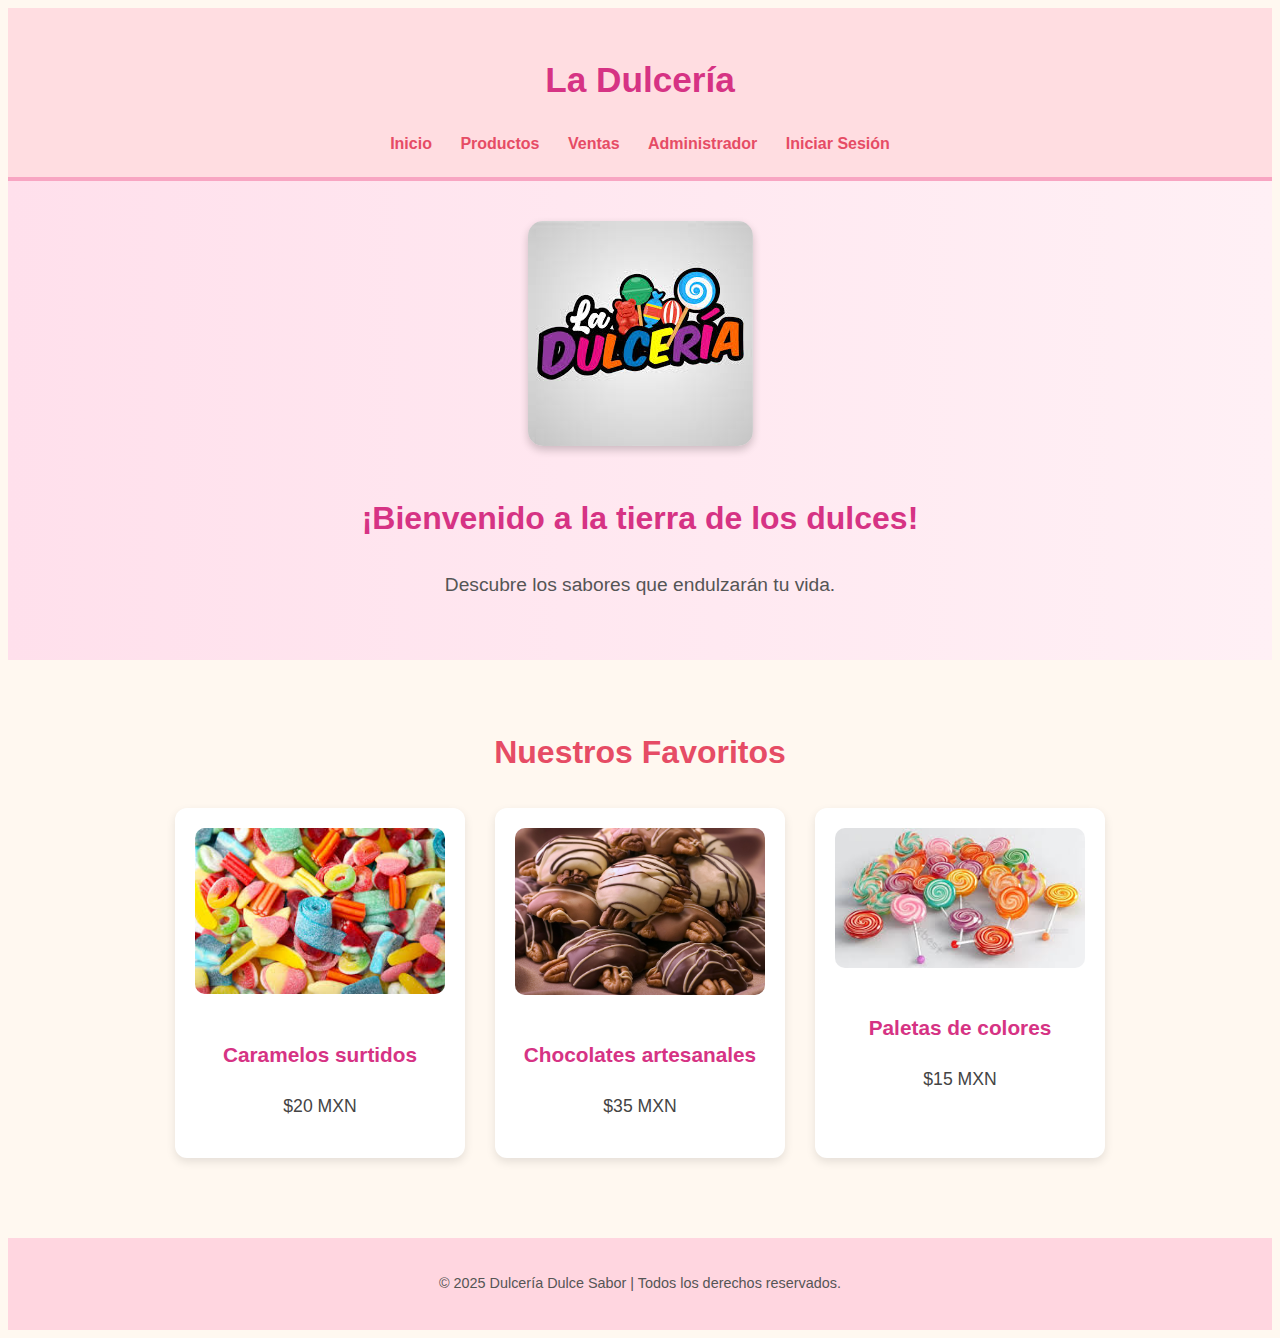
<file: index.html>
<!DOCTYPE html>
<html lang="es">
<head>
    <meta charset="UTF-8">
    <title>Dulcería Dulce Sabor</title>
    <link rel="stylesheet" href="style.css">
</head>
<body>
    <header class="encabezado-principal">
        <h1>La Dulcería</h1>
        <nav>
            <a href="index.html">Inicio</a>
            <a href="productos.html">Productos</a>
            <a href="ventas.html">Ventas</a>
            <a href="admin.html">Administrador</a>
            <a href="login.html">Iniciar Sesión</a>
        </nav>
    </header>

    <section class="hero">
        <img src="dul.jpg" alt="Dulces coloridos">
        <div class="hero-texto">
            <h2>¡Bienvenido a la tierra de los dulces!</h2>
            <p>Descubre los sabores que endulzarán tu vida.</p>
        </div>
    </section>

    <main>
        <h2 class="seccion-titulo">Nuestros Favoritos</h2>
        <div class="galeria-productos">
            <div class="tarjeta-producto">
                <img src="caram.jpg" alt="Caramelos">
                <h3>Caramelos surtidos</h3>
                <p>$20 MXN</p>
            </div>
            <div class="tarjeta-producto">
                <img src="choco.jpg" alt="Chocolates">
                <h3>Chocolates artesanales</h3>
                <p>$35 MXN</p>
            </div>
            <div class="tarjeta-producto">
                <img src="paleta.jpg" alt="Paletas">
                <h3>Paletas de colores</h3>
                <p>$15 MXN</p>
            </div>
        </div>
    </main>

    <footer>
        <p>&copy; 2025 Dulcería Dulce Sabor | Todos los derechos reservados.</p>
    </footer>
</body>
</html>
</file>
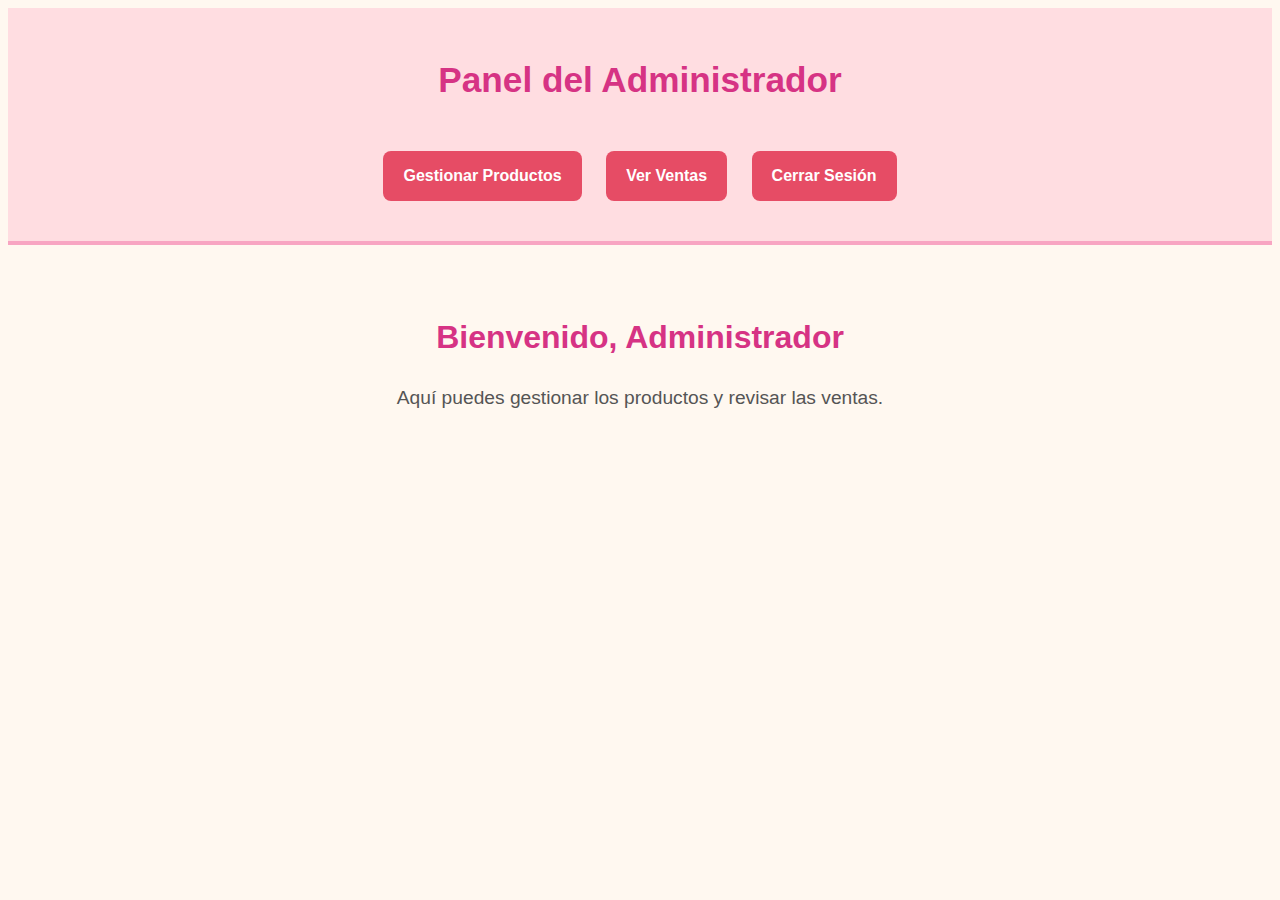
<file: admin.html>
<!DOCTYPE html>
<html lang="es">
<head>
    <meta charset="UTF-8">
    <title>Administrador</title>
    <link rel="stylesheet" href="style.css">
</head>
<body>
    <header>
        <h1>Panel del Administrador</h1>
        <nav>
    <a href="productos.html" class="boton-admin">Gestionar Productos</a>
    <a href="ventas.html" class="boton-admin">Ver Ventas</a>
    <a href="index.html" class="boton-admin">Cerrar Sesión</a>
</nav>
   </header>
    <main>
        <h2>Bienvenido, Administrador</h2>
        <p>Aquí puedes gestionar los productos y revisar las ventas.</p>
    </main>
</body>
</html>
</file>
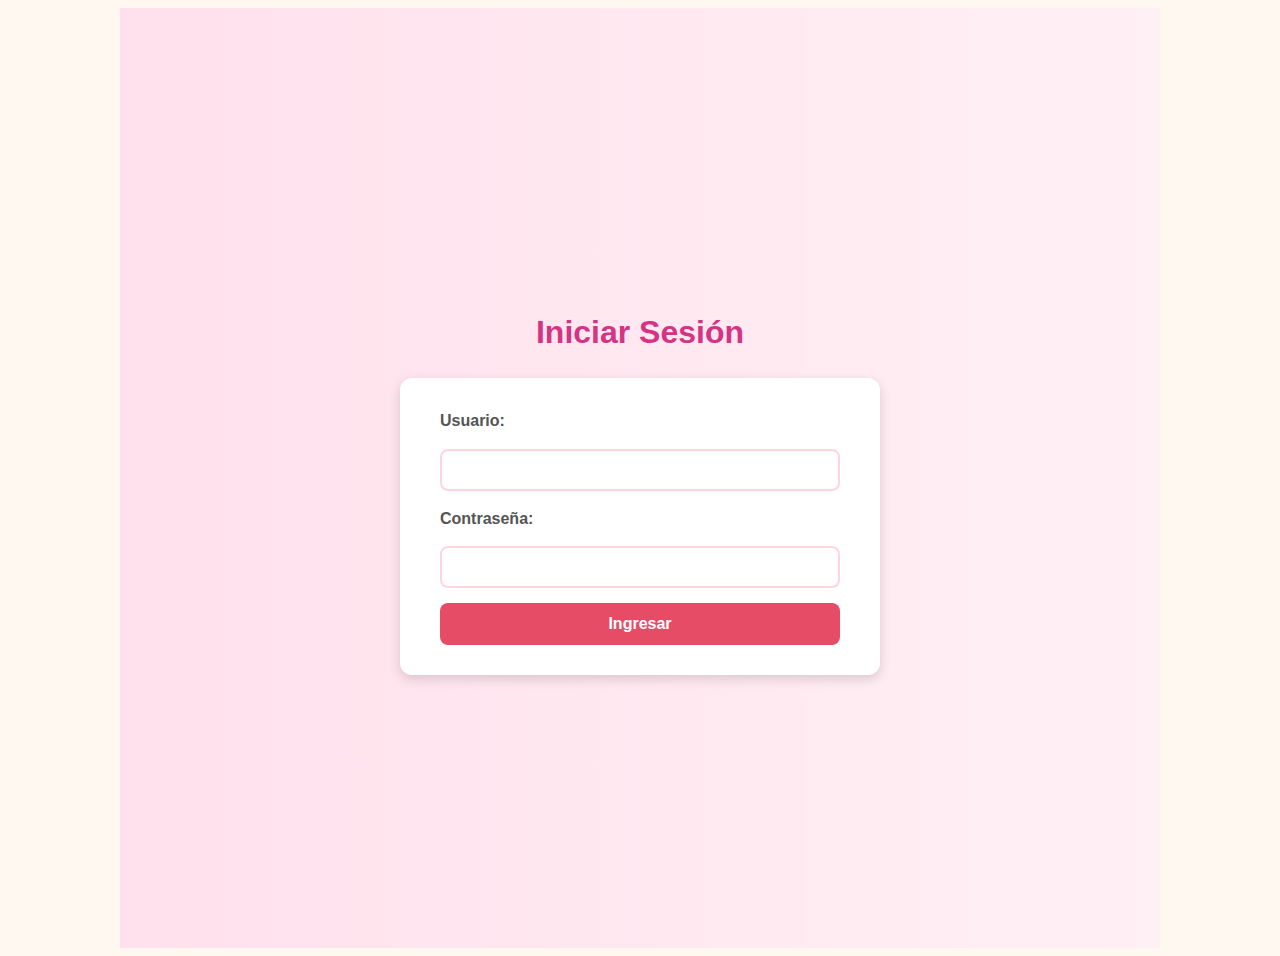
<file: login.html>
<!DOCTYPE html>
<html lang="es">
<head>
    <meta charset="UTF-8">
    <title>Iniciar Sesión</title>
    <link rel="stylesheet" href="style.css">
</head>
<body>
    <main class="formulario">
        <h2>Iniciar Sesión</h2>
        <form action="admin.html" method="post">
            <label for="usuario">Usuario:</label>
            <input type="text" id="usuario" name="usuario" required>

            <label for="contrasena">Contraseña:</label>
            <input type="password" id="contrasena" name="contrasena" required>

            <button type="submit">Ingresar</button>
        </form>
    </main>
</body>
</html>
</file>
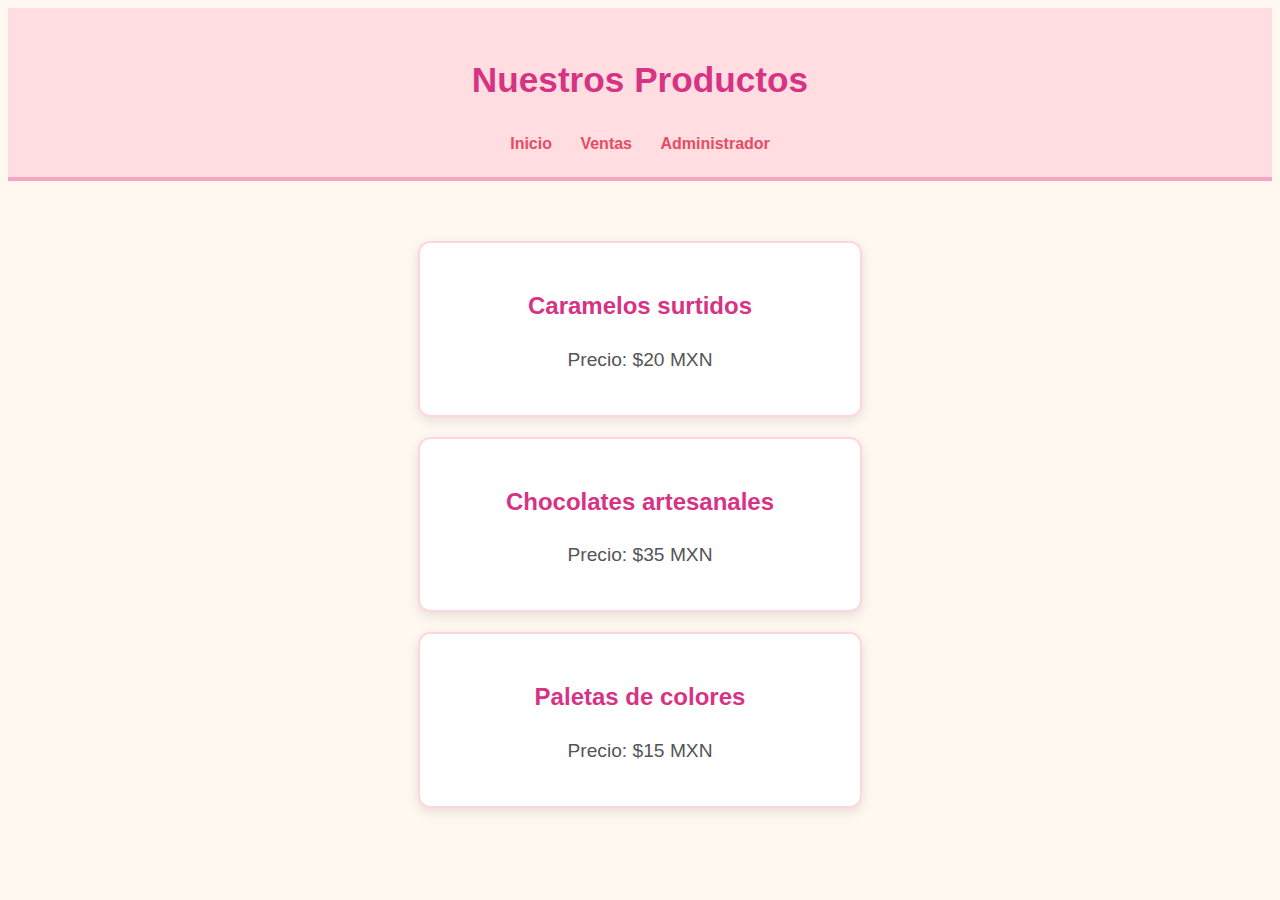
<file: productos.html>
<!DOCTYPE html>
<html lang="es">
<head>
    <meta charset="UTF-8">
    <title>Productos</title>
    <link rel="stylesheet" href="style.css">
</head>
<body>
    <header>
        <h1>Nuestros Productos</h1>
        <nav>
            <a href="index.html">Inicio</a>
            <a href="ventas.html">Ventas</a>
            <a href="admin.html">Administrador</a>
        </nav>
    </header>
    <main>
        <section class="producto">
            <h3>Caramelos surtidos</h3>
            <p>Precio: $20 MXN</p>
        </section>
        <section class="producto">
            <h3>Chocolates artesanales</h3>
            <p>Precio: $35 MXN</p>
        </section>
        <section class="producto">
            <h3>Paletas de colores</h3>
            <p>Precio: $15 MXN</p>
        </section>
    </main>
</body>
</html>
</file>
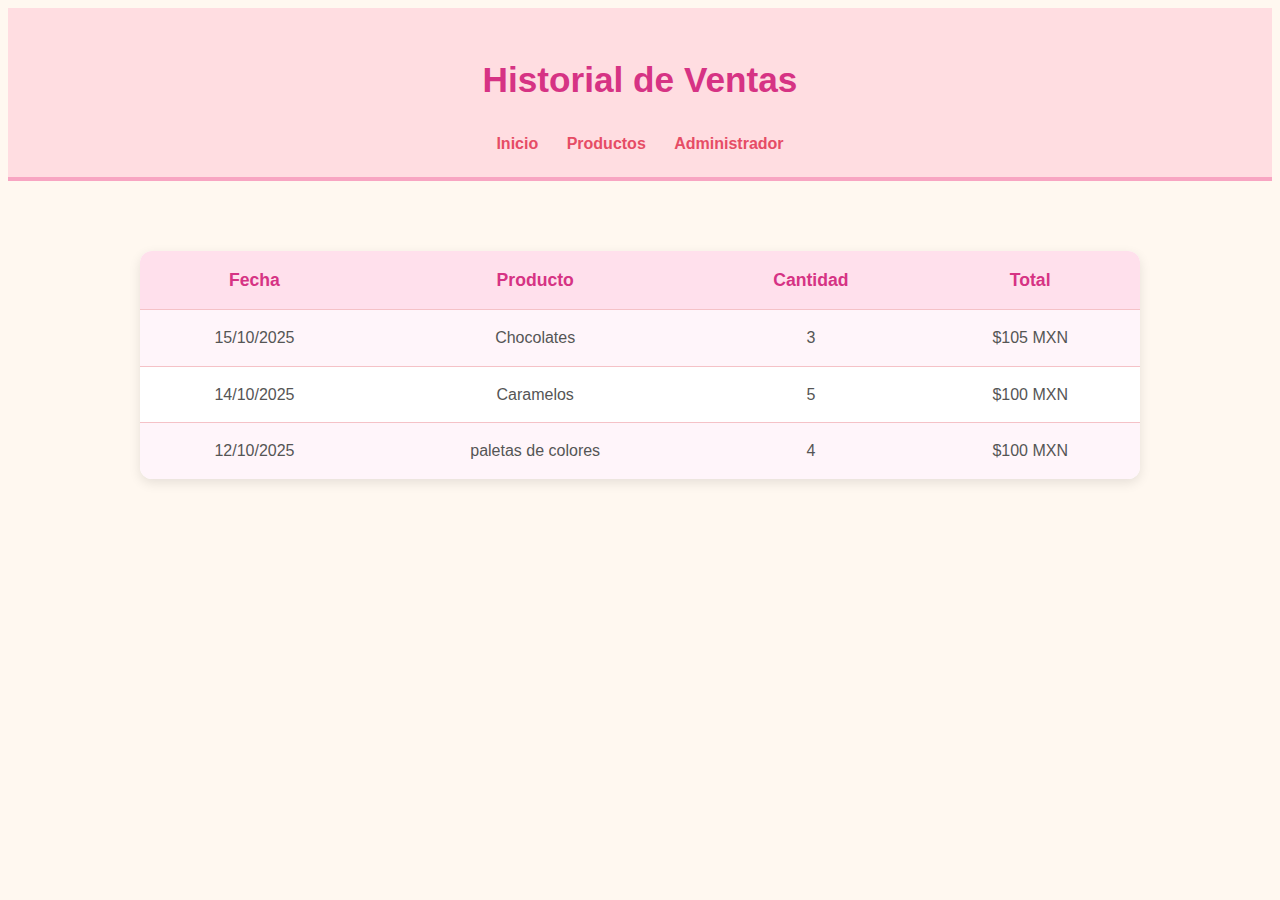
<file: ventas.html>
<!DOCTYPE html>
<html lang="es">
<head>
    <meta charset="UTF-8">
    <title>Ventas</title>
    <link rel="stylesheet" href="style.css">
</head>
<body>
    <header>
        <h1>Historial de Ventas</h1>
        <nav>
            <a href="index.html">Inicio</a>
            <a href="productos.html">Productos</a>
            <a href="admin.html">Administrador</a>
        </nav>
    </header>
    <main>
        <table>
            <tr>
                <th>Fecha</th>
                <th>Producto</th>
                <th>Cantidad</th>
                <th>Total</th>
            </tr>
            <tr>
                <td>15/10/2025</td>
                <td>Chocolates</td>
                <td>3</td>
                <td>$105 MXN</td>
            </tr>
            <tr>
                <td>14/10/2025</td>
                <td>Caramelos</td>
                <td>5</td>
                <td>$100 MXN</td>
            </tr>
            <tr>
                <td>12/10/2025</td>
                <td>paletas de colores</td>
                <td>4</td>
                <td>$100 MXN</td>
            </tr>
        </table>
    </main>
</body>
</html>
</file>
<file: style.css>
{
    margin: 0;
    padding: 0;
    box-sizing: border-box;
}

body {
    font-family: 'Segoe UI', Tahoma, Geneva, Verdana, sans-serif;
    background-color: #fff8f0;
    color: #333;
    line-height: 1.6;
}

a {
    text-decoration: none;
    color: #e64c65;
}

header.encabezado-principal {
    background-color: #ffdde1;
    padding: 20px;
    text-align: center;
    border-bottom: 4px solid #f8a5c2;
}

header h1 {
    font-size: 2.5em;
    color: #e64c65;
}

nav {
    margin-top: 10px;
}

nav a {
    margin: 0 15px;
    font-weight: bold;
    transition: color 0.3s ease;
}

nav a:hover {
    color: #ff3366;
}

/* HERO SECTION */
.hero {
    display: flex;
    flex-direction: column;
    align-items: center;
    padding: 40px 20px;
    text-align: center;
    background: linear-gradient(to right, #ffe0ec, #fff0f5);
}

.hero img {
    max-width: 100%;
    height: auto;
    border-radius: 15px;
    box-shadow: 0 4px 8px rgba(0, 0, 0, 0.2);
    margin-bottom: 20px;
}

.hero-texto h2 {
    font-size: 2em;
    color: #d63384;
}

.hero-texto p {
    font-size: 1.2em;
    color: #555;
}

/* SECCIÓN DE PRODUCTOS */
main {
    padding: 40px 20px;
    text-align: center;
}

.seccion-titulo {
    font-size: 2em;
    margin-bottom: 30px;
    color: #e64c65;
}

.galeria-productos {
    display: flex;
    flex-wrap: wrap;
    justify-content: center;
    gap: 30px;
}

.tarjeta-producto {
    background-color: #fff;
    border-radius: 12px;
    padding: 20px;
    width: 250px;
    box-shadow: 0 4px 10px rgba(0, 0, 0, 0.1);
    transition: transform 0.3s ease;
}

.tarjeta-producto:hover {
    transform: scale(1.05);
}

.tarjeta-producto img {
    max-width: 100%;
    height: auto;
    border-radius: 10px;
    margin-bottom: 15px;
}

.tarjeta-producto h3 {
    font-size: 1.3em;
    color: #d63384;
}

.tarjeta-producto p {
    font-size: 1.1em;
    color: #444;
}

/* FOOTER */
footer {
    background-color: #ffd6e0;
    text-align: center;
    padding: 20px;
    font-size: 0.9em;
    color: #555;
    margin-top: 40px;
}

main {
    padding: 40px 20px;
    max-width: 1000px;
    margin: auto;
    text-align: center;
}

header {
    background-color: #ffdde1;
    padding: 20px;
    text-align: center;
    border-bottom: 4px solid #f8a5c2;
}

header h1 {
    font-size: 2.5em;
    color: #e64c65;
}

nav {
    margin-top: 10px;
}

nav a {
    margin: 0 15px;
    font-weight: bold;
    color: #e64c65;
    text-decoration: none;
    transition: color 0.3s ease;
}

nav a:hover {
    color: #ff3366;
}

.producto {
    background-color: #fff;
    border: 2px solid #ffd6e0;
    border-radius: 12px;
    padding: 20px;
    margin: 20px auto;
    width: 90%;
    max-width: 400px;
    box-shadow: 0 4px 12px rgba(0, 0, 0, 0.1);
    transition: transform 0.3s ease;
}

.producto:hover {
    transform: scale(1.03);
}

.producto h3 {
    font-size: 1.5em;
    color: #d63384;
    margin-bottom: 10px;
}

.producto p {
    font-size: 1.2em;
    color: #555;
}

.formulario {
    display: flex;
    flex-direction: column;
    align-items: center;
    justify-content: center;
    min-height: 100vh;
    background: linear-gradient(to right, #ffe0ec, #fff0f5);
    padding: 20px;
}

.formulario h2 {
    font-size: 2em;
    margin-bottom: 20px;
    color: #d63384;
}

form {
    background-color: #fff;
    padding: 30px 40px;
    border-radius: 12px;
    box-shadow: 0 4px 12px rgba(0, 0, 0, 0.15);
    display: flex;
    flex-direction: column;
    gap: 15px;
    width: 100%;
    max-width: 400px;
}

label {
    font-weight: bold;
    color: #555;
    text-align: left;
}

input[type="text"],
input[type="password"] {
    padding: 10px;
    border: 2px solid #ffd6e0;
    border-radius: 8px;
    font-size: 1em;
    outline: none;
    transition: border-color 0.3s ease;
}

input[type="text"]:focus,
input[type="password"]:focus {
    border-color: #ff69b4;
}

button {
    background-color: #e64c65;
    color: #fff;
    border: none;
    padding: 12px;
    border-radius: 8px;
    font-size: 1em;
    font-weight: bold;
    cursor: pointer;
    transition: background-color 0.3s ease;
}

button:hover {
    background-color: #d63384;
}

body {
    background-color: #fff8f0;
    color: #333;
    font-family: 'Segoe UI', Tahoma, Geneva, Verdana, sans-serif;
}

header {
    background-color: #ffdde1;
    padding: 20px;
    text-align: center;
    border-bottom: 4px solid #f8a5c2;
}

header h1 {
    font-size: 2.2em;
    color: #d63384;
}

nav {
    margin-top: 15px;
}

nav a {
    margin: 0 12px;
    font-weight: bold;
    color: #e64c65;
    text-decoration: none;
    transition: color 0.3s ease;
}

nav a:hover {
    color: #ff3366;
}

main {
    padding: 40px 20px;
    max-width: 800px;
    margin: auto;
    text-align: center;
}

main h2 {
    font-size: 2em;
    margin-bottom: 20px;
    color: #d63384;
}

main p {
    font-size: 1.2em;
    color: #555;
}

/* Botones de acción (si se agregan después) */
.boton-admin {
    display: inline-block;
    margin: 20px 10px;
    padding: 12px 20px;
    background-color: #e64c65;
    color: white;
    border: none;
    border-radius: 8px;
    text-decoration: none;
    font-weight: bold;
    transition: background-color 0.3s ease;
}

.boton-admin:hover {
    background-color: #d63384;
}
main {
    padding: 40px 20px;
    max-width: 1000px;
    margin: auto;
    text-align: center;
}

header {
    background-color: #ffdde1;
    padding: 20px;
    text-align: center;
    border-bottom: 4px solid #f8a5c2;
}

header h1 {
    font-size: 2.2em;
    color: #d63384;
}

nav {
    margin-top: 15px;
}

nav a {
    margin: 0 12px;
    font-weight: bold;
    color: #e64c65;
    text-decoration: none;
    transition: color 0.3s ease;
}

nav a:hover {
    color: #ff3366;
}

/* Tabla de historial de ventas */
table {
    width: 100%;
    border-collapse: collapse;
    margin-top: 30px;
    background-color: #fff;
    border-radius: 12px;
    overflow: hidden;
    box-shadow: 0 4px 12px rgba(0, 0, 0, 0.1);
}

th, td {
    padding: 15px;
    text-align: center;
}

th {
    background-color: #ffe0ec;
    color: #d63384;
    font-weight: bold;
    font-size: 1.1em;
}

td {
    border-top: 1px solid #f5c2c7;
    font-size: 1em;
    color: #555;
}

tr:nth-child(even) td {
    background-color: #fff5fa;
}

tr:hover td {
    background-color: #ffeaf0;
}
</file>
